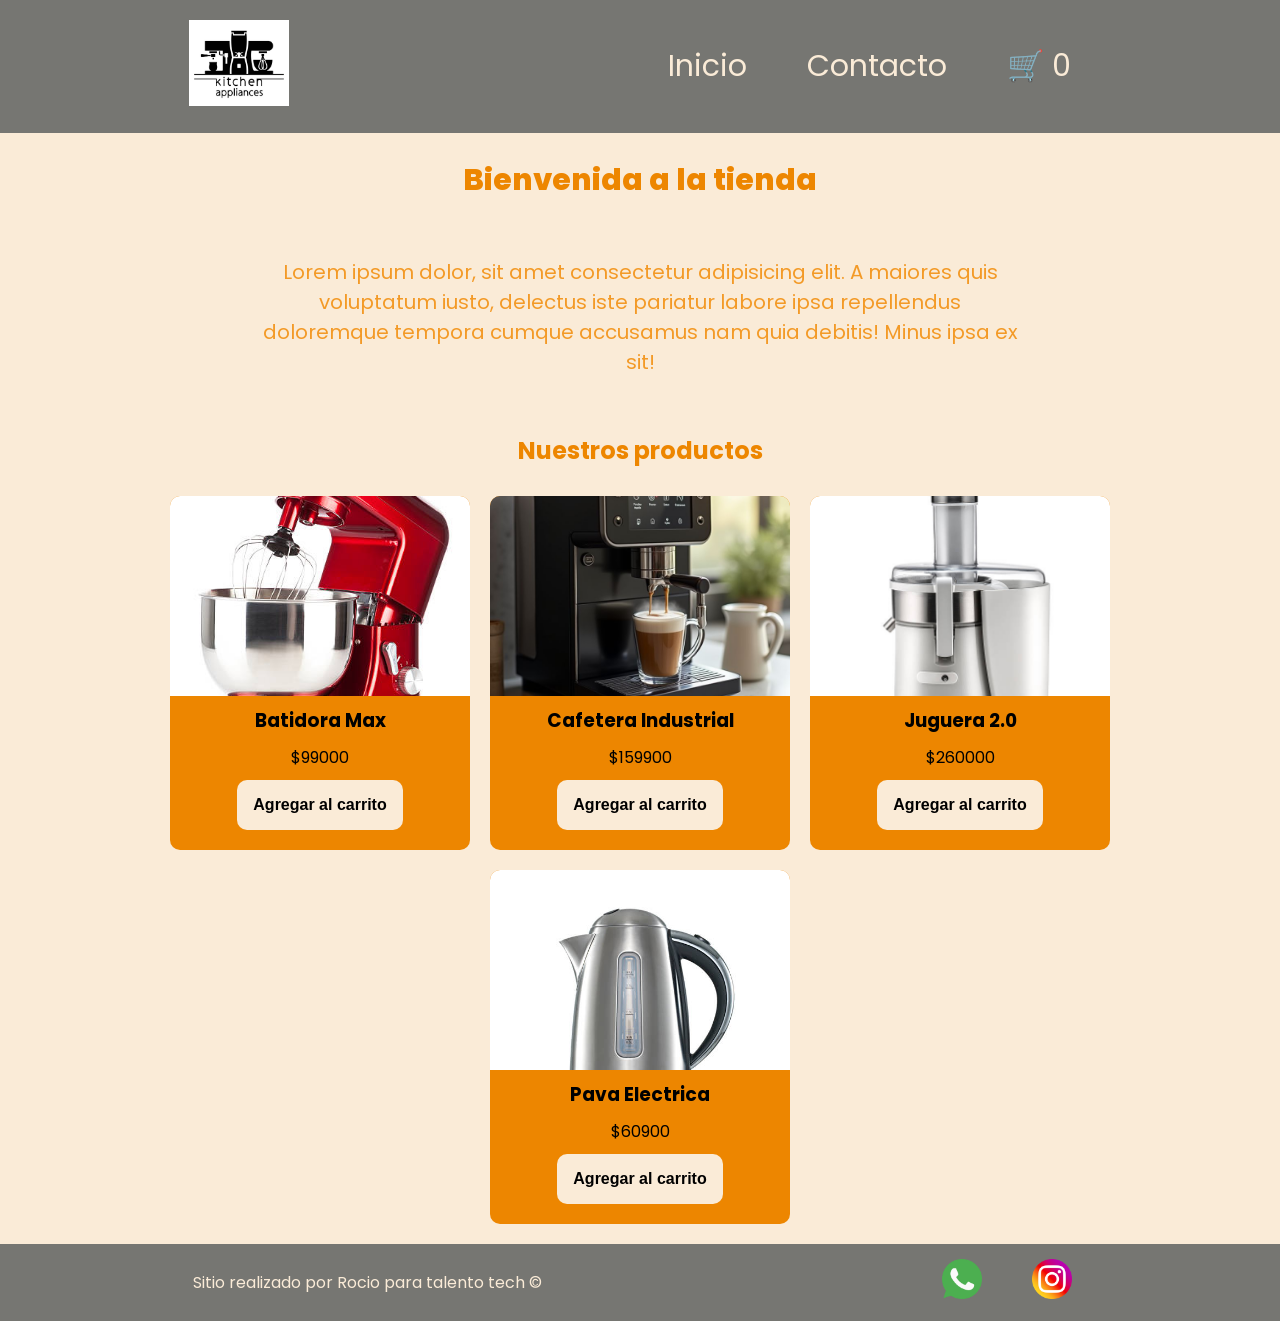
<file: index.html>
<!doctype html>
<html lang="en">
  <head>
    <meta charset="UTF-8" />
    <meta name="viewport" content="width=device-width, initial-scale=1.0" />
    <link
      href="https://fonts.googleapis.com/css2?family=Poppins:ital,wght@0,100;0,400;0,600;0,700;0,800;1,100;1,400;1,600;1,700&display=swap"
      rel="stylesheet"
    />
    <link rel="stylesheet" href="./css/styles.css" />
    <title>Document</title>
  </head>
  <body>
    <header class="header">
      <div class="div-logo">
        <a href="./index.html" class="logo"
          ><img src="./img/logo.jpg" alt="logo"
        /></a>
      </div>

      <nav class="header-nav">
        <ul>
          <li><a href="./index.html">Inicio</a></li>
          <li><a href="./pages/contacto.html">Contacto</a></li>
          <li>
            <a href="./pages/carrito.html" class="carrito-icono">
              🛒 <span id="contador-carrito">0</span>
            </a>
          </li>
        </ul>
      </nav>
    </header>

    <main>
      <h1 class="titulo-home text-secondary">Bienvenida a la tienda</h1>
      <p class="parrafo">
        Lorem ipsum dolor, sit amet consectetur adipisicing elit. A maiores quis
        voluptatum iusto, delectus iste pariatur labore ipsa repellendus
        doloremque tempora cumque accusamus nam quia debitis! Minus ipsa ex sit!
      </p>

      <section>
        <h2 class="titulo-productos text-secondary">Nuestros productos</h2>
        <div id="contenedor-tarjetas" class="contenedor-tarjetas"></div>
      </section>
    </main>

    <footer>
      <p>Sitio realizado por Rocio para talento tech ©</p>
      <nav>
        <ul class="footer-list">
          <li><img src="./img/whatsapp.png" alt="logo-whatsapp" /></li>
          <li><img src="./img/social.png" alt="logo-instragram" /></li>
        </ul>
      </nav>
    </footer>

    <script type="module" src="./js/index.js"></script>
  </body>
</html>
</file>
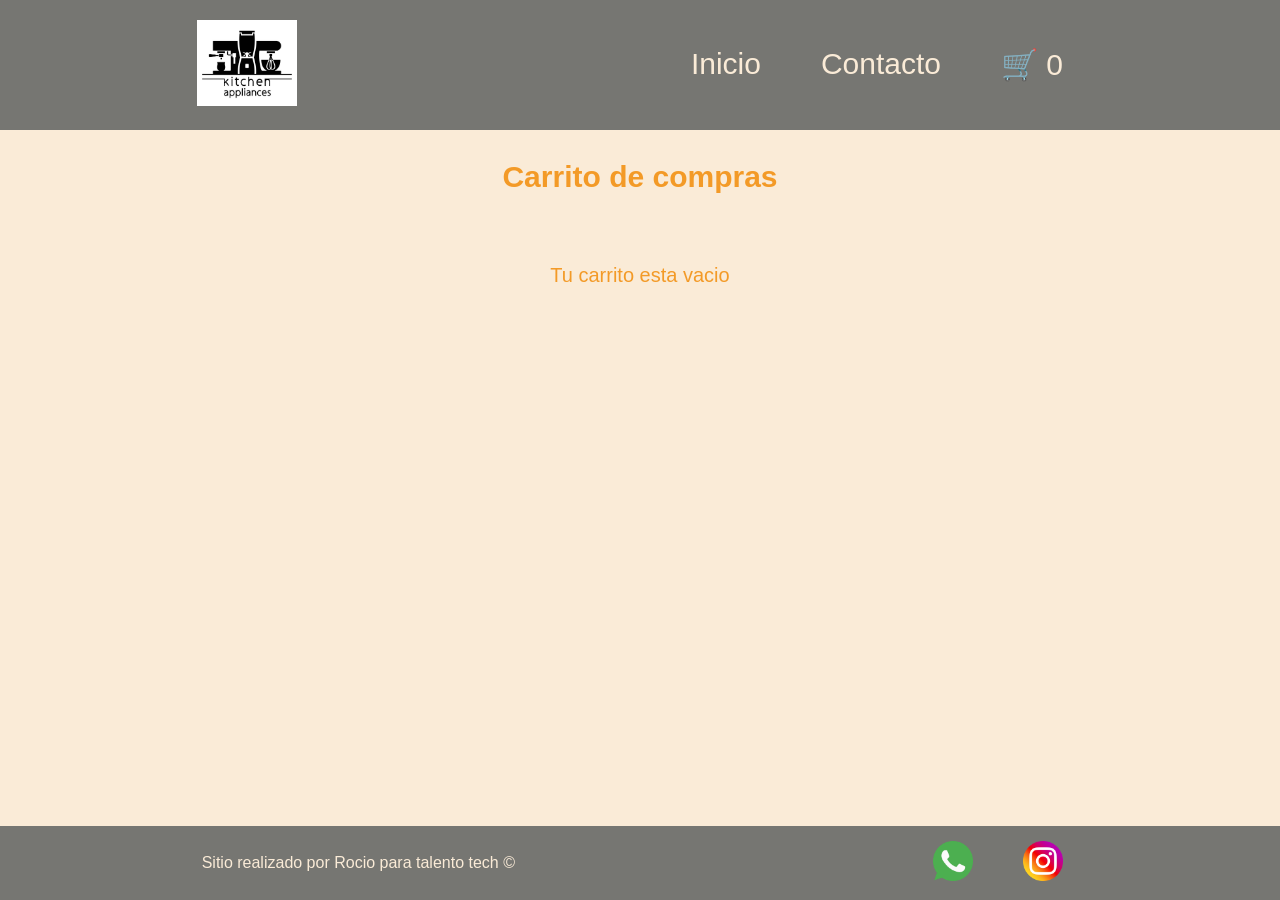
<file: pages/carrito.html>
<!doctype html>
<html lang="es">
  <head>
    <meta charset="UTF-8" />
    <meta name="viewport" content="width=device-width, initial-scale=1.0" />
    <title>Carrito</title>
    <link rel="stylesheet" href="../css/styles.css" />
  </head>
  <body>
    <header class="header">
      <div class="div-logo">
        <a class="logo" href="../index.html"
          ><img src="/img/logo.jpg" alt="logo"
        /></a>
      </div>

      <nav class="header-nav">
        <ul>
          <li><a href="../index.html">Inicio</a></li>
          <li><a href="./contacto.html">Contacto</a></li>
          <li>
            <a href="./carrito.html" class="carrito-icono">
              🛒 <span id="contador-carrito">0</span>
            </a>
          </li>
        </ul>
      </nav>
    </header>

    <main>
      <h1>Carrito de compras</h1>
      <section id="contenedor-carrito" class="contenedor-tarjetas"></section>
      <div id="acciones-carrito" class="acciones-carrito"></div>
      <section id="resumen-carrito"></section>
    </main>
    <footer>
      <p>Sitio realizado por Rocio para talento tech ©</p>
      <nav>
        <ul class="footer-list">
          <li><img src="../img/whatsapp.png" alt="logo de whatsapp" /></li>
          <li><img src="../img/social.png" alt="logo de whatsapp" /></li>
        </ul>
      </nav>
    </footer>

    <script type="module" src="../js/carrito.js"></script>
  </body>
</html>
</file>
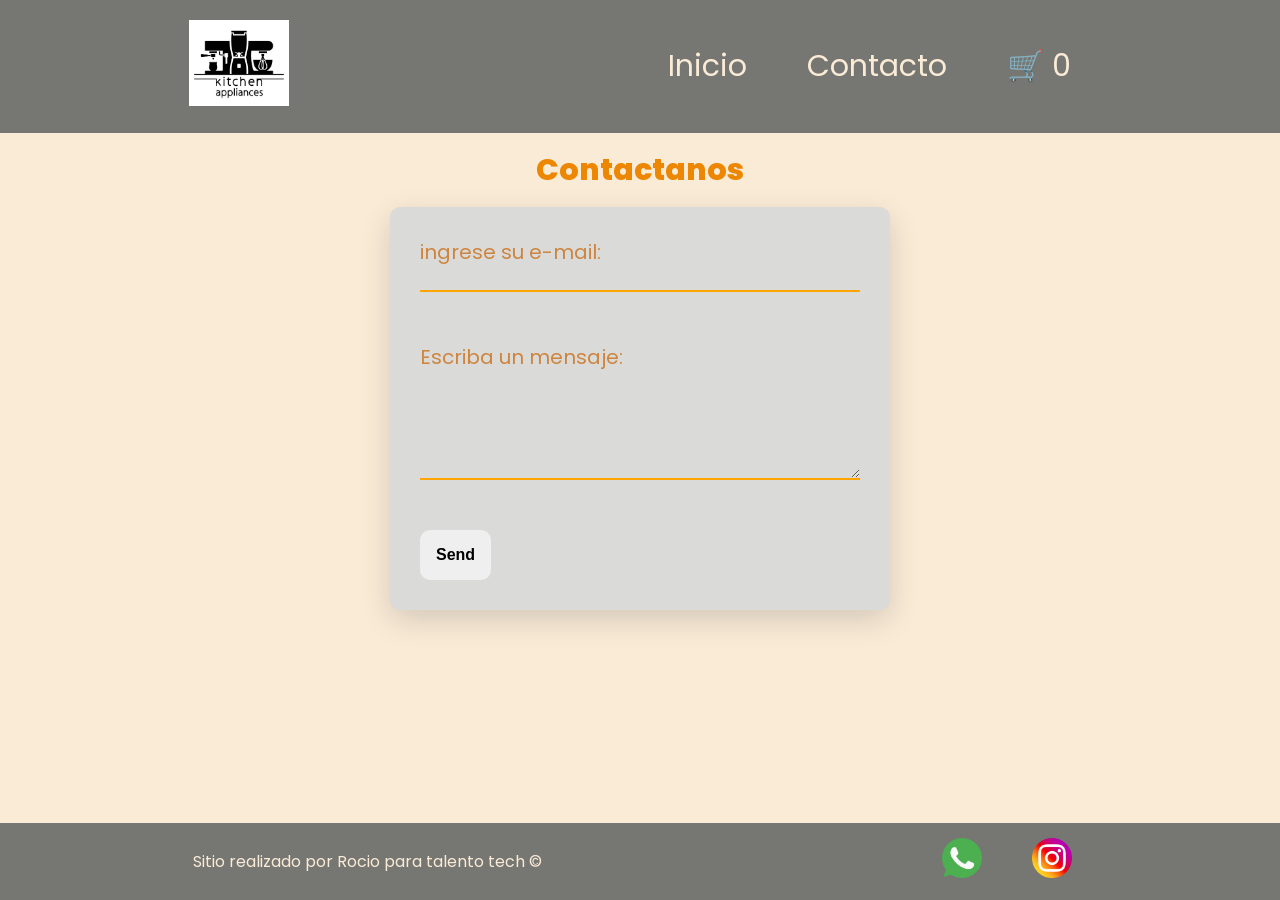
<file: pages/contacto.html>
<!doctype html>
<html lang="en">
  <head>
    <meta charset="UTF-8" />
    <meta name="viewport" content="width=device-width, initial-scale=1.0" />
    <link
      href="https://fonts.googleapis.com/css2?family=Poppins:ital,wght@0,100;0,400;0,600;0,700;0,800;1,100;1,400;1,600;1,700&display=swap"
      rel="stylesheet"
    />
    <link rel="stylesheet" href="../css/styles.css" />
    <title>Document</title>
  </head>
  <body>
    <header class="header">
      <div class="div-logo">
        <a href="../index.html" class="logo"
          ><img src="../img/logo.jpg" alt="logo"
        /></a>
      </div>

      <nav class="header-nav">
        <ul>
          <li><a href="../index.html">Inicio</a></li>
          <li><a href="./contacto.html">Contacto</a></li>
          <li>
            <a href="./carrito.html" class="carrito-icono">
              🛒 <span id="contador-carrito">0</span>
            </a>
          </li>
        </ul>
      </nav>
    </header>

    <main>
      <h1 class="titulo-contacto text-secondary">Contactanos</h1>
      <form
        class="form-contacto"
        action="https://formspree.io/f/xwvyyzeg"
        method="POST"
      >
        <div class="grupo-input">
          <label for="email"> ingrese su e-mail: </label>
          <input id="email" type="email" name="email" />
        </div>
        <div class="grupo-input">
          <label for="mensaje"> Escriba un mensaje: </label>
          <textarea name="message" id="mensaje"></textarea>
        </div>

        <button class="btn bg-secodary text-dark" type="submit">Send</button>
      </form>
    </main>
    <footer>
      <p>Sitio realizado por Rocio para talento tech ©</p>
      <nav>
        <ul class="footer-list">
          <li><img src="../img/whatsapp.png" alt="logo-whatsapp" /></li>
          <li><img src="../img/social.png" alt="logo-instragram" /></li>
        </ul>
      </nav>
    </footer>
    <script type="module" src="../js/carrito.js"></script>
  </body>
</html>
</file>
<file: css/styles.css>
* {
  margin: 0;
  padding: 0;
  box-sizing: border-box;
}

html {
  font-size: 62.5%;
}

body {
  font-family: "Poppins", sans-serif;
  font-size: 1.6rem;
  background-color: antiquewhite;
  color: rgb(243, 154, 39);

  display: flex;
  flex-direction: column;
  height: 100vh;
}

main {
  width: 80%;
  margin: auto;
  padding-bottom: 2rem;

  flex: 1;

  display: flex;
  flex-direction: column;
  align-items: center;
}

h1 {
  font-size: 3rem;
  font-weight: 800;
  line-height: 1.15;
  margin: 3rem 0;
}

h2 {
  color: antiquewhite;
  font-size: 2.4rem;
  font-weight: 700;
  line-height: 1.2;
  text-align: center;
  margin: 3rem 0;
}

.btn {
  border: none;
  font-size: 1.6rem;
  font-weight: bold;
  padding: 1.6rem;
  border-radius: 1rem;
}

header,
footer {
  background: rgb(118, 118, 114);
  color: antiquewhite;
  width: 100%;

  display: flex;
  justify-content: space-around;
  align-items: center;
}

.div-logo img {
  width: 100px;
  height: auto;
  display: block;
}

.logo,
.header-nav ul li a {
  text-decoration: none;
  font-size: 3rem;
  color: inherit;
  display: inline-block;
  padding: 2rem;
}

.header-nav {
  margin-right: 2rem;
}

.header-nav ul,
footer .footer-list {
  list-style: none;

  display: flex;
  gap: 2rem;
}

.footer-list li {
  padding: 1rem;
}

.footer-list img {
  width: 5rem;
  padding: 0.5rem;
}

/*--------------------------------------------------*/
/*              COLORES
/*-----------------------------------------------*/

.bg-secondary {
  background-color: antiquewhite;
}

.text-light {
  color: bisque;
}

.text-dark {
  color: black;
}

.text-secondary {
  color: rgb(237, 134, 0);
}

/*-------------------------------------------------*/
/*              HOME                               */
/*-------------------------------------------------*/
.parrafo {
  width: 80%;
  text-align: center;
  font-size: 2rem;
  padding: 3rem;
}

.contenedor-tarjetas {
  margin-top: 2rem;
  display: flex;
  justify-content: center;
  flex-wrap: wrap;
  gap: 2rem;
}

.card {
  background-color: rgb(237, 134, 0);
  width: 30rem;

  border-radius: 1rem;
  overflow: hidden;

  display: flex;
  flex-direction: column;
  align-items: center;
  gap: 1rem;
  padding-bottom: 2rem;
}

.card img {
  width: 100%;
  height: 20rem;
  object-fit: cover;
}

/*-------------------------------------------------*/
/*              CONTACTO                          */
/*-------------------------------------------------*/
.titulo-contacto {
  margin: 2rem 0;
}

.form-contacto {
  background-color: rgb(218, 218, 216);
  color: peru;
  width: 100%;
  max-width: 50rem;
  font-size: 2rem;
  padding: 3rem;
  border-radius: 1rem;

  box-shadow: 0 10px 30px rgba(0, 0, 0, 0.15);
}

.grupo-input {
  display: flex;
  flex-direction: column;
  gap: 0.8rem;
  margin-bottom: 2rem;
}

.grupo-input input,
.grupo-input textarea {
  border: none;
  background-color: transparent;
  border-bottom: solid 2px orange;
  margin-bottom: 3rem;
}

.grupo-input textarea {
  min-height: 10rem;
  resize: vertical;
}
/*-------------------------------------------------*/
/*              CARRITO                        */
/*-------------------------------------------------*/
.mensaje-carrito-vacio {
  font-size: 2rem;
  text-align: center;
  margin-top: 2rem;
}
.acciones-carrito {
  margin-top: 2rem;
}

@media (max-width: 600px) {
  header,
  footer {
    flex-direction: column;
  }

  .header-nav,
  .div-logo {
    margin: 0;
  }
}
</file>
